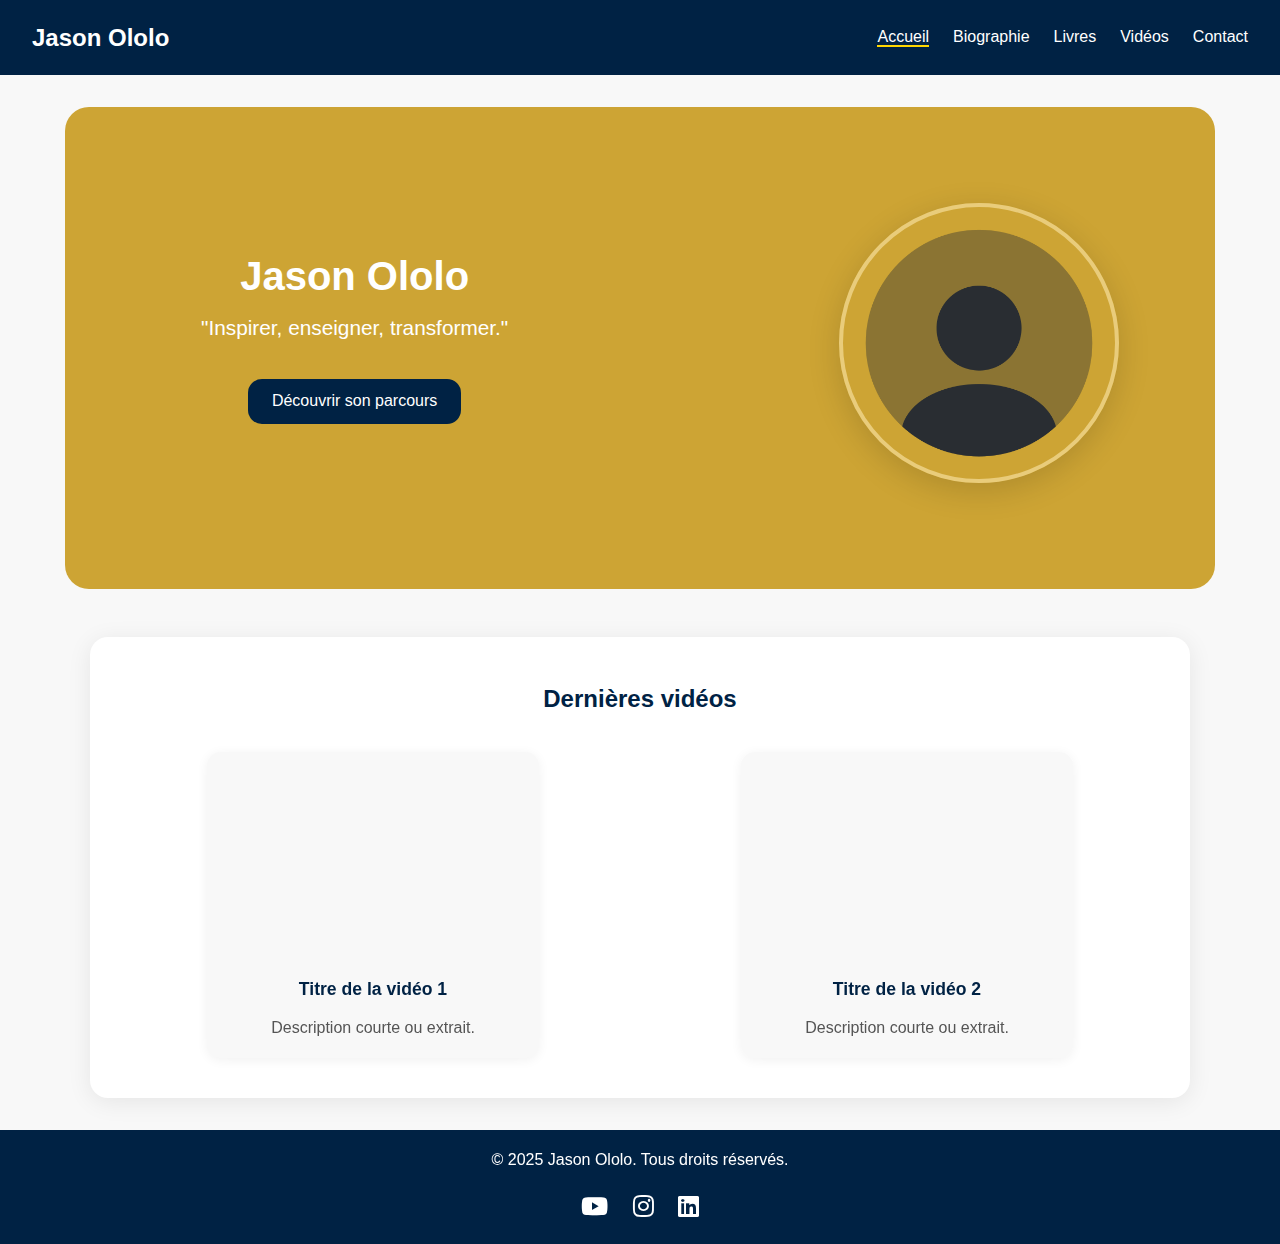
<file: site/index.html>
<!DOCTYPE html>
<html lang="fr">
<head>
  <meta charset="UTF-8">
  <meta name="viewport" content="width=device-width, initial-scale=1.0">
  <title>Accueil</title>
  <link rel="stylesheet" href="css/style.css">
  <!-- Ajoute ceci dans le <head> -->
<link rel="stylesheet" href="https://cdnjs.cloudflare.com/ajax/libs/font-awesome/6.5.0/css/all.min.css">
</head>
<body>

  <!-- HEADER -->
  <header>
    <nav>
      <a href="index.html" class="logo">Jason Ololo</a>
      <ul>
        <li><a href="index.html" class="active">Accueil</a></li>
        <li><a href="biographie.html">Biographie</a></li>
        <li><a href="livres.html">Livres</a></li>
        <li><a href="videos.html">Vidéos</a></li>
        <li><a href="contact.html">Contact</a></li>
      </ul>
    </nav>
  </header>

  <!-- HERO -->
  <section class="hero">
    <div class="presentation">
      <h1>Jason Ololo</h1>
      <p>"Inspirer, enseigner, transformer."</p>
      <a href="biographie.html" class="btn">Découvrir son parcours</a>
    </div>
    <div class="hero-img">
      <img src="img/photo_de_profil.png" alt="Photo de profil">
    </div>
  </section>

  <!-- DERNIÈRES VIDÉOS -->
  <section class="videos-preview">
    <h2>Dernières vidéos</h2>
    <div id="video-list">
      <div class="video-preview-card">
        <iframe src="https://www.youtube.com/embed/ID_VIDEO1" frameborder="0" allowfullscreen></iframe>
        <h3>Titre de la vidéo 1</h3>
        <p>Description courte ou extrait.</p>
      </div>
      <div class="video-preview-card">
        <iframe src="https://www.youtube.com/embed/ID_VIDEO2" frameborder="0" allowfullscreen></iframe>
        <h3>Titre de la vidéo 2</h3>
        <p>Description courte ou extrait.</p>
      </div>
<!-- Ajoute d'autres vidéos si besoin -->
    </div>
  </section>

  <!-- FOOTER -->
  <footer>
    <p>&copy; 2025 Jason Ololo. Tous droits réservés.</p>
    <div class="social-icons">
      <a href="#"><i class="fab fa-youtube"></i></a>
      <a href="#"><i class="fab fa-instagram"></i></a>
      <a href="#"><i class="fab fa-linkedin"></i></a>
    </div>
  </footer>

</body>
</html>
</file>
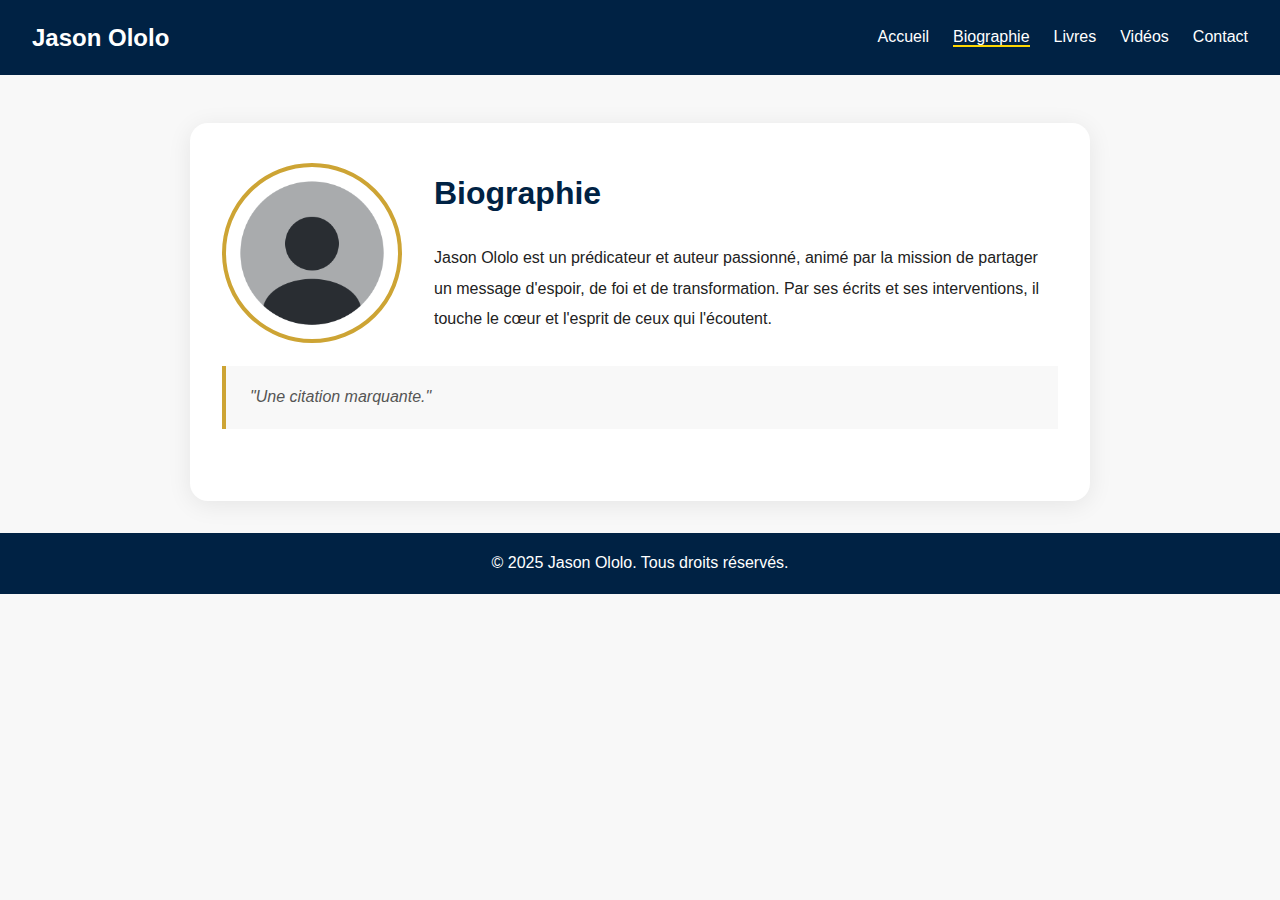
<file: site/biographie.html>
<!DOCTYPE html>
<html lang="fr">
<head>
  <meta charset="UTF-8">
  <meta name="viewport" content="width=device-width, initial-scale=1.0">
  <title>Biographie - Jason Ololo</title>
  <link rel="stylesheet" href="css/style.css">
</head>
<body>

  <header>
    <nav>
      <a href="index.html" class="logo">Jason Ololo</a>
      <ul>
        <li><a href="index.html">Accueil</a></li>
        <li><a href="biographie.html" class="active">Biographie</a></li>
        <li><a href="livres.html">Livres</a></li>
        <li><a href="videos.html">Vidéos</a></li>
        <li><a href="contact.html">Contact</a></li>
      </ul>
    </nav>
  </header>

  <section class="biographie-section">
    <img src="img/photo_de_profil.png" alt="Photo" class="biographie-photo">
    <h1>Biographie</h1>
    <p>Jason Ololo est un prédicateur et auteur passionné, animé par la mission de partager un message d'espoir, de foi et de transformation. Par ses écrits et ses interventions, il touche le cœur et l'esprit de ceux qui l'écoutent.</p>
    <div class="biographie-citation">"Une citation marquante."</div>
  </section>

  <footer>
    <p>&copy; 2025 Jason Ololo. Tous droits réservés.</p>
  </footer>

</body>
</html>
</file>
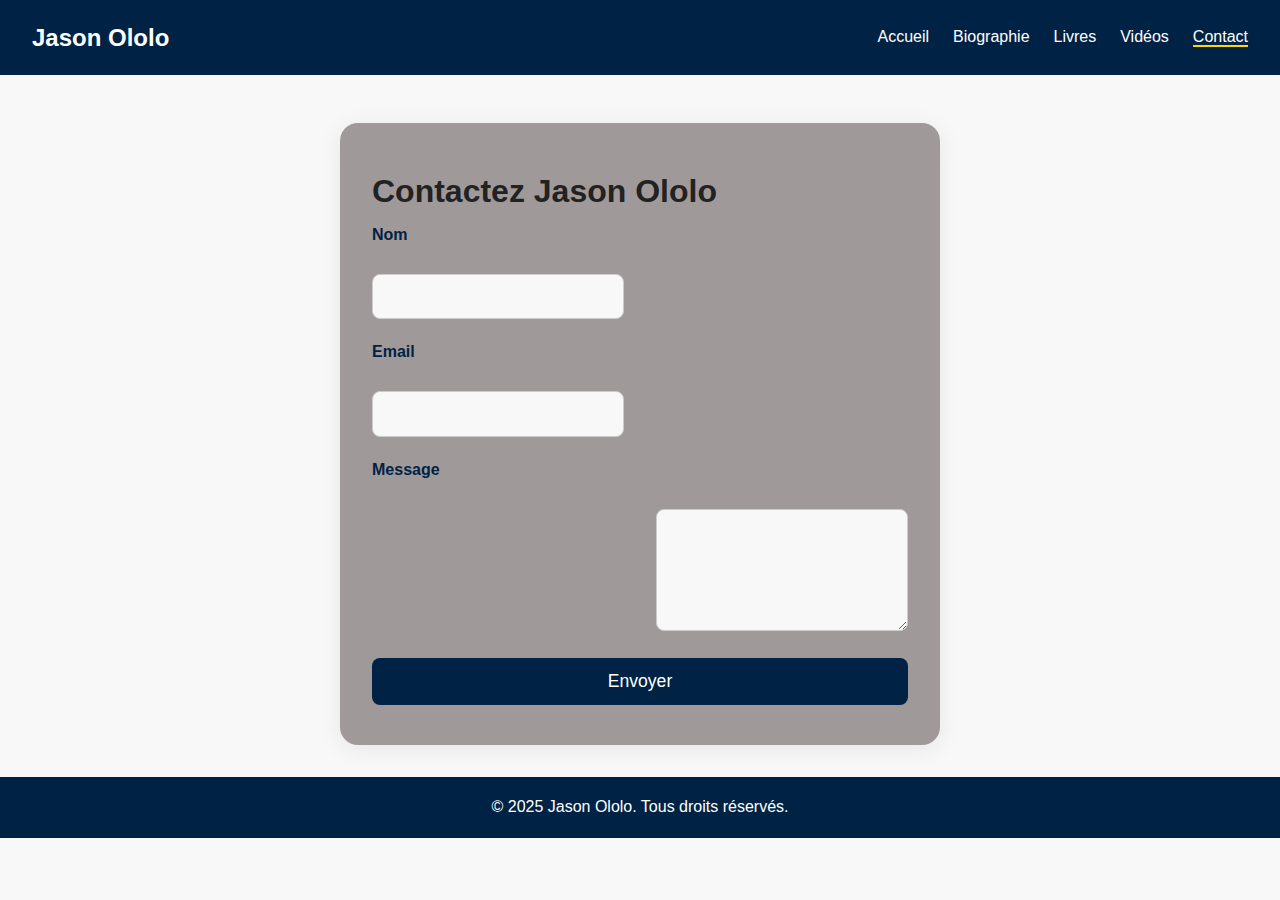
<file: site/contact.html>
<!DOCTYPE html>
<html lang="fr">
<head>
  <meta charset="UTF-8">
  <meta name="viewport" content="width=device-width, initial-scale=1.0">
  <title>Contact - Jason Ololo</title>
  <link rel="stylesheet" href="css/style.css">
</head>
<body>

  <header>
    <nav>
      <a href="index.html" class="logo">Jason Ololo</a>
      <ul>
        <li><a href="index.html">Accueil</a></li>
        <li><a href="biographie.html">Biographie</a></li>
        <li><a href="livres.html">Livres</a></li>
        <li><a href="videos.html">Vidéos</a></li>
        <li><a href="contact.html" class="active">Contact</a></li>
      </ul>
    </nav>
  </header>

    <section class="contact-section">
    <h1>Contactez Jason Ololo</h1>
    <form class="contact-form">
      <label for="nom">Nom</label>
      <input type="text" id="nom" name="nom" required>
      <label for="email">Email</label>
      <input type="email" id="email" name="email" required>
      <label for="message">Message</label>
      <textarea id="message" name="message" rows="5" required></textarea>
      <button type="submit">Envoyer</button>
    </form>
  </section>

  <footer>
    <p>&copy; 2025 Jason Ololo. Tous droits réservés.</p>
  </footer>

</body>
</html>
</file>
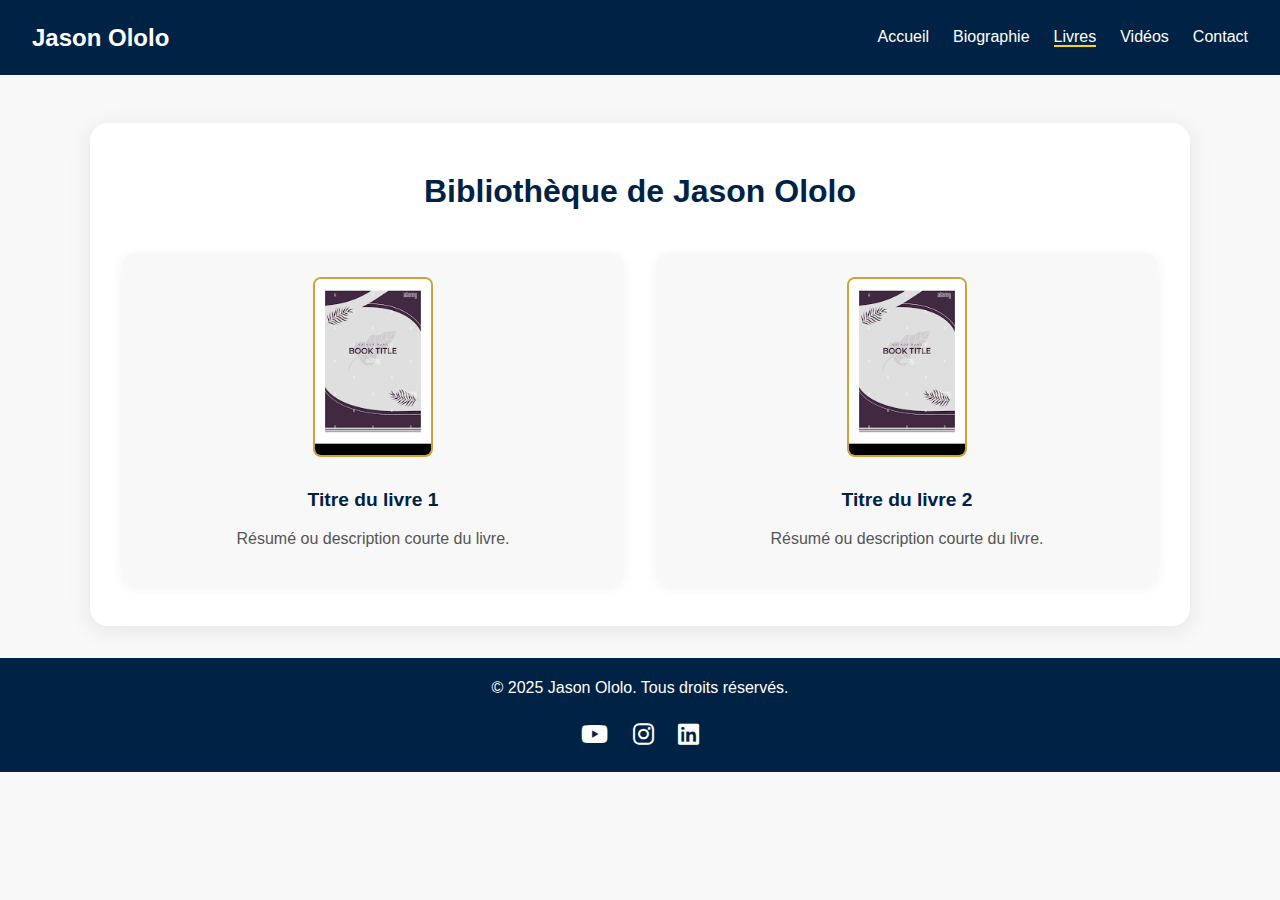
<file: site/livres.html>
<!DOCTYPE html>
<html lang="fr">
<head>
  <meta charset="UTF-8">
  <meta name="viewport" content="width=device-width, initial-scale=1.0">
  <title>Livres - Jason Ololo</title>
  <link rel="stylesheet" href="css/style.css">
  <!-- Ajoute ceci dans le <head> -->
<link rel="stylesheet" href="https://cdnjs.cloudflare.com/ajax/libs/font-awesome/6.5.0/css/all.min.css">
</head>
<body>

  <header>
    <nav>
      <a href="index.html" class="logo">Jason Ololo</a>
      <ul>
        <li><a href="index.html">Accueil</a></li>
        <li><a href="biographie.html">Biographie</a></li>
        <li><a href="livres.html" class="active">Livres</a></li>
        <li><a href="videos.html">Vidéos</a></li>
        <li><a href="contact.html">Contact</a></li>
      </ul>
    </nav>
  </header>

  <section class="livres-section">
  <h1>Bibliothèque de Jason Ololo</h1>
  <div class="livres-grid">
    <div class="livre-card">
      <img src="img/livrecouverture.png" alt="Titre du livre 1">
      <h2>Titre du livre 1</h2>
      <p>Résumé ou description courte du livre.</p>
    </div>
    <div class="livre-card">
      <img src="img/livrecouverture.png" alt="Titre du livre 2">
      <h2>Titre du livre 2</h2>
      <p>Résumé ou description courte du livre.</p>
    </div>
    <!-- Ajoute d'autres livres ici -->
  </div>
  </section>

  <footer>
    <p>&copy; 2025 Jason Ololo. Tous droits réservés.</p>
     <div class="social-icons">
      <a href="#"><i class="fab fa-youtube"></i></a>
      <a href="#"><i class="fab fa-instagram"></i></a>
      <a href="#"><i class="fab fa-linkedin"></i></a>
    </div>
  </footer>

</body>
</html>
</file>
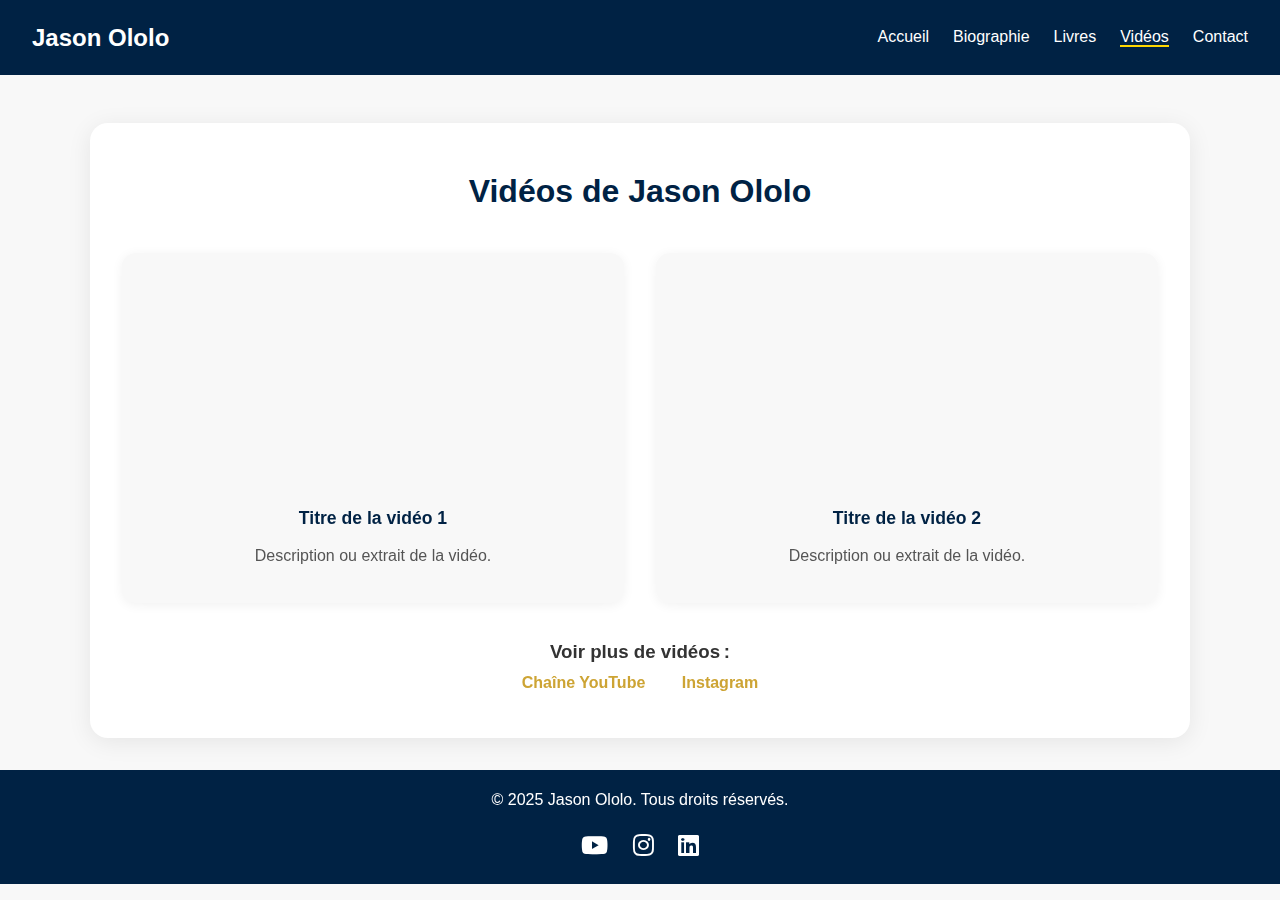
<file: site/videos.html>
<!DOCTYPE html>
<html lang="fr">
<head>
  <meta charset="UTF-8">
  <meta name="viewport" content="width=device-width, initial-scale=1.0">
  <title>Vidéos - Jason Ololo</title>
  <link rel="stylesheet" href="css/style.css">
  <!-- Ajoute ceci dans le <head> -->
<link rel="stylesheet" href="https://cdnjs.cloudflare.com/ajax/libs/font-awesome/6.5.0/css/all.min.css">
</head>
<body>

  <header>
    <nav>
      <a href="index.html" class="logo">Jason Ololo</a>
      <ul>
        <li><a href="index.html">Accueil</a></li>
        <li><a href="biographie.html">Biographie</a></li>
        <li><a href="livres.html">Livres</a></li>
        <li><a href="videos.html" class="active">Vidéos</a></li>
        <li><a href="contact.html">Contact</a></li>
      </ul>
    </nav>
  </header>

  <section class="videos-section">
    <h1>Vidéos de Jason Ololo</h1>
    <div class="videos-grid">
      <div class="video-card">
        <iframe src="https://www.youtube.com/embed/ID_VIDEO1" frameborder="0" allowfullscreen></iframe>
        <h2>Titre de la vidéo 1</h2>
        <p>Description ou extrait de la vidéo.</p>
      </div>
      <div class="video-card">
        <iframe src="https://www.youtube.com/embed/ID_VIDEO2" frameborder="0" allowfullscreen></iframe>
        <h2>Titre de la vidéo 2</h2>
        <p>Description ou extrait de la vidéo.</p>
      </div>
      <!-- Ajoute d'autres vidéos ici -->
    </div>
    <div class="videos-links">
      <h3>Voir plus de vidéos :</h3>
      <a href="https://www.youtube.com/@jasonololo" target="_blank">Chaîne YouTube</a>
      <a href="https://www.instagram.com/jasonololo" target="_blank">Instagram</a>
      <!-- Ajoute d'autres liens si besoin -->
    </div>
</section>
  <footer>
    <p>&copy; 2025 Jason Ololo. Tous droits réservés.</p>
     <div class="social-icons">
      <a href="#"><i class="fab fa-youtube"></i></a>
      <a href="#"><i class="fab fa-instagram"></i></a>
      <a href="#"><i class="fab fa-linkedin"></i></a>
    </div>
  </footer>

</body>
</html>
</file>
<file: site/css/style.css>
/* RESET DE BASE */
* {
  margin: 0;
  padding: 0;
  box-sizing: border-box;
}

body {
  font-family: 'Open Sans', sans-serif;
  background-color: #f8f8f8;
  color: #333;
  line-height: 1.8;
}

/* HEADER */
header {
  background: #002244;
  padding: 1rem 2rem;
  position: sticky;
  top: 0;
  z-index: 1000;
  margin-bottom: 2rem; /* Ajoute cette ligne */
}

header nav {
  display: flex;
  justify-content: space-between;
  align-items: center;
}

header nav .logo {
  color: #fff;
  font-size: 1.5rem;
  font-weight: bold;
  text-decoration: none;
}

header nav ul {
  list-style: none;
  display: flex;
}

header nav ul li {
  margin-left: 1.5rem;
}

header nav ul li a {
  color: #fff;
  text-decoration: none;
}

header nav ul li a.active {
  border-bottom: 2px solid gold;
}

/* HERO */
.hero {
  background: #CDA434;
  border-radius: 24px;
  color: white;
  text-align: center;
  padding: 6rem 1rem;
  display: flex;
  align-items: center;
  justify-content: space-between;
  max-width: 1150px;
  margin: 0 auto;
}




.presentation {
  max-width: 800px;
  text-align: center;
  margin-left: 120px;
}

.hero h1 {
  font-size: 2.5rem;
  text-align: center;
}
.presentation p {
  font-size: 1.3rem;
  margin-bottom: 20px;
  line-height: 1.5;
}
.hero-img img {
  width: 280px;
  height: 280px;
  object-fit: cover;
  border-radius: 50%;
  border: 4px solid #e9cc7b;
  box-shadow: 0 8px 32px rgba(0,0,0,0.15);
  transition: transform 0.3s, box-shadow 0.3s;
  margin-right: 80px;
}

.hero-img img:hover {
  transform: scale(1.04) rotate(-2deg);
  box-shadow: 0 16px 48px rgba(0,0,0,0.22);
}

.btn {
  display: inline-block;
  border-radius: 14px;
  margin-top: 1rem;
  padding: 0.5rem 1.5rem;
  background: #002244;
  color: white;
  text-decoration: none;
  margin-bottom: 2rem; /* Ajoute cette ligne */
}
.videos-preview {
  background: #fff;
  border-radius: 18px;
  box-shadow: 0 4px 24px rgba(0,0,0,0.08);
  max-width: 1100px;
  margin: 3rem auto 2rem auto;
  padding: 2.5rem 2rem;
  text-align: center;
}

.videos-preview h2 {
  color: #002244;
  margin-bottom: 2rem;
  font-weight: bold;
}

#video-list {
  display: grid;
  grid-template-columns: repeat(auto-fit, minmax(320px, 1fr));
  gap: 2rem;
  justify-items: center;
}

.video-preview-card {
  background: #f8f8f8;
  border-radius: 14px;
  box-shadow: 0 2px 12px rgba(0,0,0,0.06);
  padding: 1rem;
  transition: transform 0.2s;
  text-align: center;
}

.video-preview-card:hover {
  transform: translateY(-8px) scale(1.03);
  box-shadow: 0 6px 24px rgba(0,0,0,0.10);
}

.video-preview-card iframe {
  width: 100%;
  height: 180px;
  border-radius: 8px;
  margin-bottom: 1rem;
}

.video-preview-card h3 {
  font-size: 1.1rem;
  color: #002244;
  margin-bottom: 0.5rem;
}

.video-preview-card p {
  font-size: 1rem;
  color: #555;
}

/* Section biographie */
.biographie-section {
  background: #fff;
  max-width: 900px;
  margin: 3rem auto 2rem auto;
  padding: 2.5rem 2rem;
  border-radius: 18px;
  box-shadow: 0 4px 24px rgba(0,0,0,0.08);
  color: #222;
  line-height: 1.9;
}
.biographie-section h1,
.biographie-section h2 {
  color: #002244;
  margin-bottom: 1.2rem;
  font-weight: bold;
}
.biographie-photo {
  float: left;
  width: 180px;
  height: 180px;
  object-fit: cover;
  border-radius: 50%;
  margin-right: 2rem;
  margin-bottom: 1rem;
  border: 4px solid #CDA434;
}
.biographie-citation {
  font-style: italic;
  background: #f8f8f8;
  border-left: 4px solid #CDA434;
  padding: 1rem 1.5rem;
  margin: 2rem 0;
  color: #555;
}


/* Section contact */
.contact-section {
  background: #a09999;
  max-width: 600px;
  margin: 3rem auto 2rem auto;
  padding: 2.5rem 2rem;
  border-radius: 18px;
  box-shadow: 0 4px 24px rgba(0,0,0,0.08);
  color: #222;
}

.contact-bg {
  background: url('../img/arriereplan.jpg') center/cover no-repeat;
  min-height: 100vh;
  display: flex;
  align-items: center;
  justify-content: flex-end;
  position: relative;
}

.contact-overlay {
  position: absolute;
  inset: 0;
  background: rgba(0, 34, 68, 0.55); /* overlay sombre et transparent */
  z-index: 1;
  display: flex;
  align-items: center;
  justify-content: flex-end;
}

.contact-left {
  position: relative;
  z-index: 2;
  margin-left: 6vw;
  margin-right: 3vw;
  display: flex;
  flex-direction: column;
  align-items: flex-start;
  max-width: 320px;
}

.contact-avatar {
  width: 120px;
  height: 120px;
  border-radius: 50%;
  object-fit: cover;
  border: 4px solid #CDA434;
  margin-bottom: 1.2rem;
  box-shadow: 0 0 24px #CDA43488, 0 4px 16px rgba(0,0,0,0.12);

}

.contact-quote {
  color: #fff;
  font-size: 1.1rem;
  font-style: italic;
  background: rgba(0,0,0,0.25);
  padding: 1rem 1.2rem;
  border-radius: 12px;
  max-width: 240px;
}

.contact-card {
  position: relative;
  z-index: 2;
  background: rgba(255, 255, 255, 0.92);
  padding: 1.2rem 2.5rem;
  border-radius: 18px;
  backdrop-filter: blur(10px);
  box-shadow: 0 8px 32px rgba(0,0,0,0.18);
  max-width: 650px;      /* plus large */
  width: 100%;
  margin-right: 19vw;
  animation: fadeInRight 0.8s;
  display: flex;
  flex-direction: column;
}

@keyframes fadeInRight {
  from { opacity: 0; transform: translateX(60px);}
  to { opacity: 1; transform: translateX(0);}
}

.contact-card h1 {
  color: #002244;
  margin-bottom: 1.5rem;
  text-align: center;
}

.contact-form {
  display: grid;
  grid-template-columns: 1fr 1fr;
  gap: 1.2rem 2rem;
  align-items: start;
}

.contact-form label {
  font-weight: 600;
  margin-bottom: 0.3rem;
  color: #002244;
  grid-column: span 2;
}

.contact-form input[type="text"],
.contact-form input[type="email"] {
  width: 100%;
  padding: 0.8rem;
  border: 1px solid #ccc;
  border-radius: 8px;
  font-size: 1rem;
  background: #f8f8f8;
  grid-column: span 1;
}

.contact-form textarea {
  width: 100%;
  padding: 0.8rem;
  border: 1px solid #ccc;
  border-radius: 8px;
  font-size: 1rem;
  background: #f8f8f8;
  grid-row: span 2;
  grid-column: 2 / 3;
  resize: vertical;
  min-height: 100px;
}

.contact-form button {
  background: #002244;
  color: #fff;
  border: none;
  padding: 0.8rem 1.5rem;
  border-radius: 8px;
  font-size: 1.1rem;
  cursor: pointer;
  width: 100%;
  transition: background 0.2s;
  margin-top: 0.5rem;
  grid-column: 1 / 3;
}


/* Section bibliothèque de livres */
.livres-section {
  background: #fff;
  max-width: 1100px;
  margin: 3rem auto 2rem auto;
  padding: 2.5rem 2rem;
  border-radius: 18px;
  box-shadow: 0 4px 24px rgba(0,0,0,0.08);
}

.livres-section h1 {
  color: #002244;
  margin-bottom: 2rem;
  text-align: center;
  font-weight: bold;
}

.livres-grid {
  display: grid;
  grid-template-columns: repeat(auto-fit, minmax(220px, 1fr));
  gap: 2rem;
}

.livre-card {
  background: #f8f8f8;
  border-radius: 14px;
  box-shadow: 0 2px 12px rgba(0,0,0,0.06);
  padding: 1.5rem 1rem;
  text-align: center;
  transition: transform 0.2s;
}

.livre-card:hover {
  transform: translateY(-8px) scale(1.03);
  box-shadow: 0 6px 24px rgba(0,0,0,0.10);
}

.livre-card img {
  width: 120px;
  height: 180px;
  object-fit: cover;
  border-radius: 8px;
  margin-bottom: 1rem;
  border: 2px solid #CDA434;
}

.livre-card h2 {
  font-size: 1.2rem;
  color: #002244;
  margin-bottom: 0.5rem;
}

.livre-card p {
  font-size: 1rem;
  color: #555;
  margin-bottom: 0.5rem;
}

/* Section de video et playlist */
.videos-section {
  background: #fff;
  max-width: 1100px;
  margin: 3rem auto 2rem auto;
  padding: 2.5rem 2rem;
  border-radius: 18px;
  box-shadow: 0 4px 24px rgba(0,0,0,0.08);
}

.videos-section h1 {
  color: #002244;
  margin-bottom: 2rem;
  text-align: center;
  font-weight: bold;
}

.videos-grid {
  display: grid;
  grid-template-columns: repeat(auto-fit, minmax(320px, 1fr));
  gap: 2rem;
}

.video-card {
  background: #f8f8f8;
  border-radius: 14px;
  box-shadow: 0 2px 12px rgba(0,0,0,0.06);
  padding: 1.5rem 1rem;
  text-align: center;
}

.video-card iframe {
  width: 100%;
  height: 200px;
  border-radius: 8px;
  margin-bottom: 1rem;
}

.video-card h2 {
  font-size: 1.1rem;
  color: #002244;
  margin-bottom: 0.5rem;
}

.video-card p {
  font-size: 1rem;
  color: #555;
  margin-bottom: 0.5rem;
}

.videos-links {
  margin-top: 2rem;
  text-align: center;
}

.videos-links a {
  display: inline-block;
  margin: 0 1rem;
  color: #CDA434;
  font-weight: bold;
  text-decoration: none;
  transition: color 0.2s;
}

.videos-links a:hover {
  color: #002244;
}

/* Social-icons */
.social-icons {
  margin-top: 10px;
}

.social-icons a {
  color: white;
  font-size: 1.5rem;
  margin: 0 10px;
  transition: color 0.3s;
}

.social-icons a:hover {
  color: #CDA434;
}

/* FOOTER */
footer {
  text-align: center;
  padding: 1rem;
  background: #002244;
  color: white;
  margin-top: 2rem;
}
</file>
